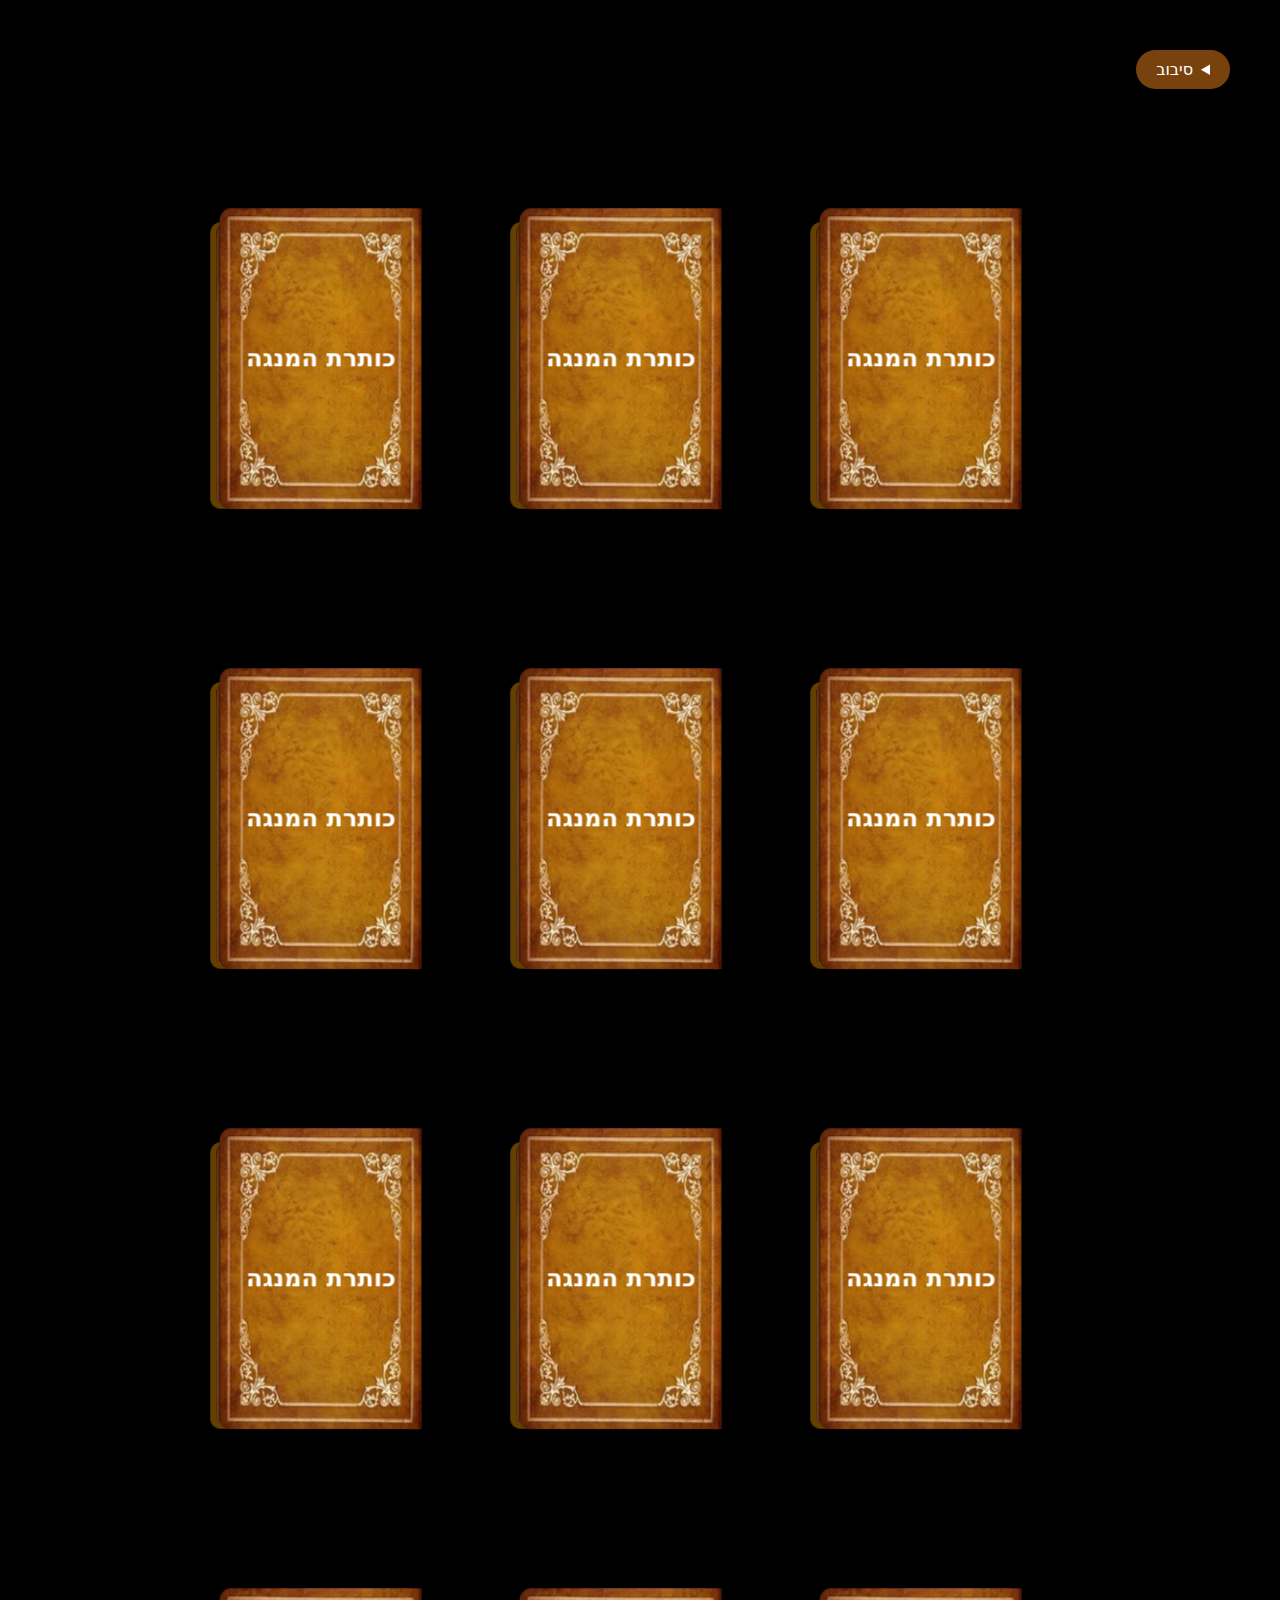
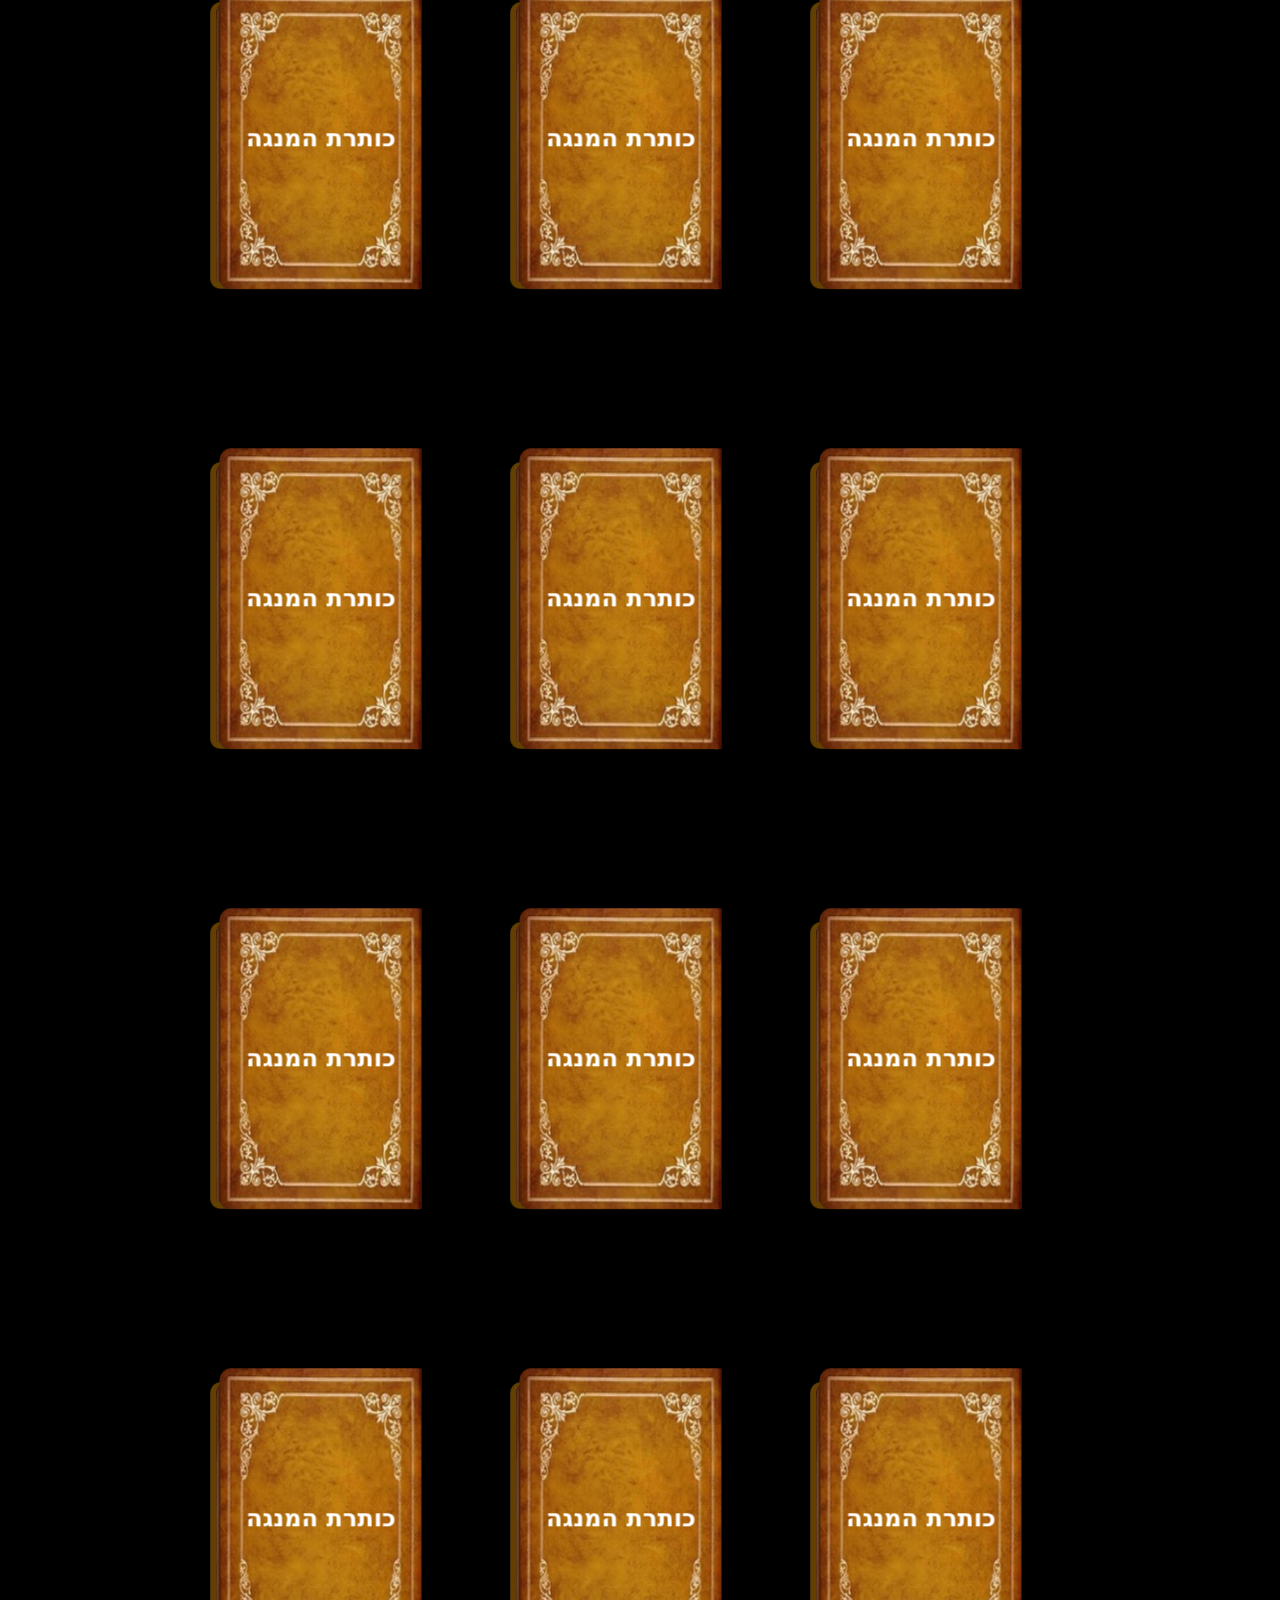
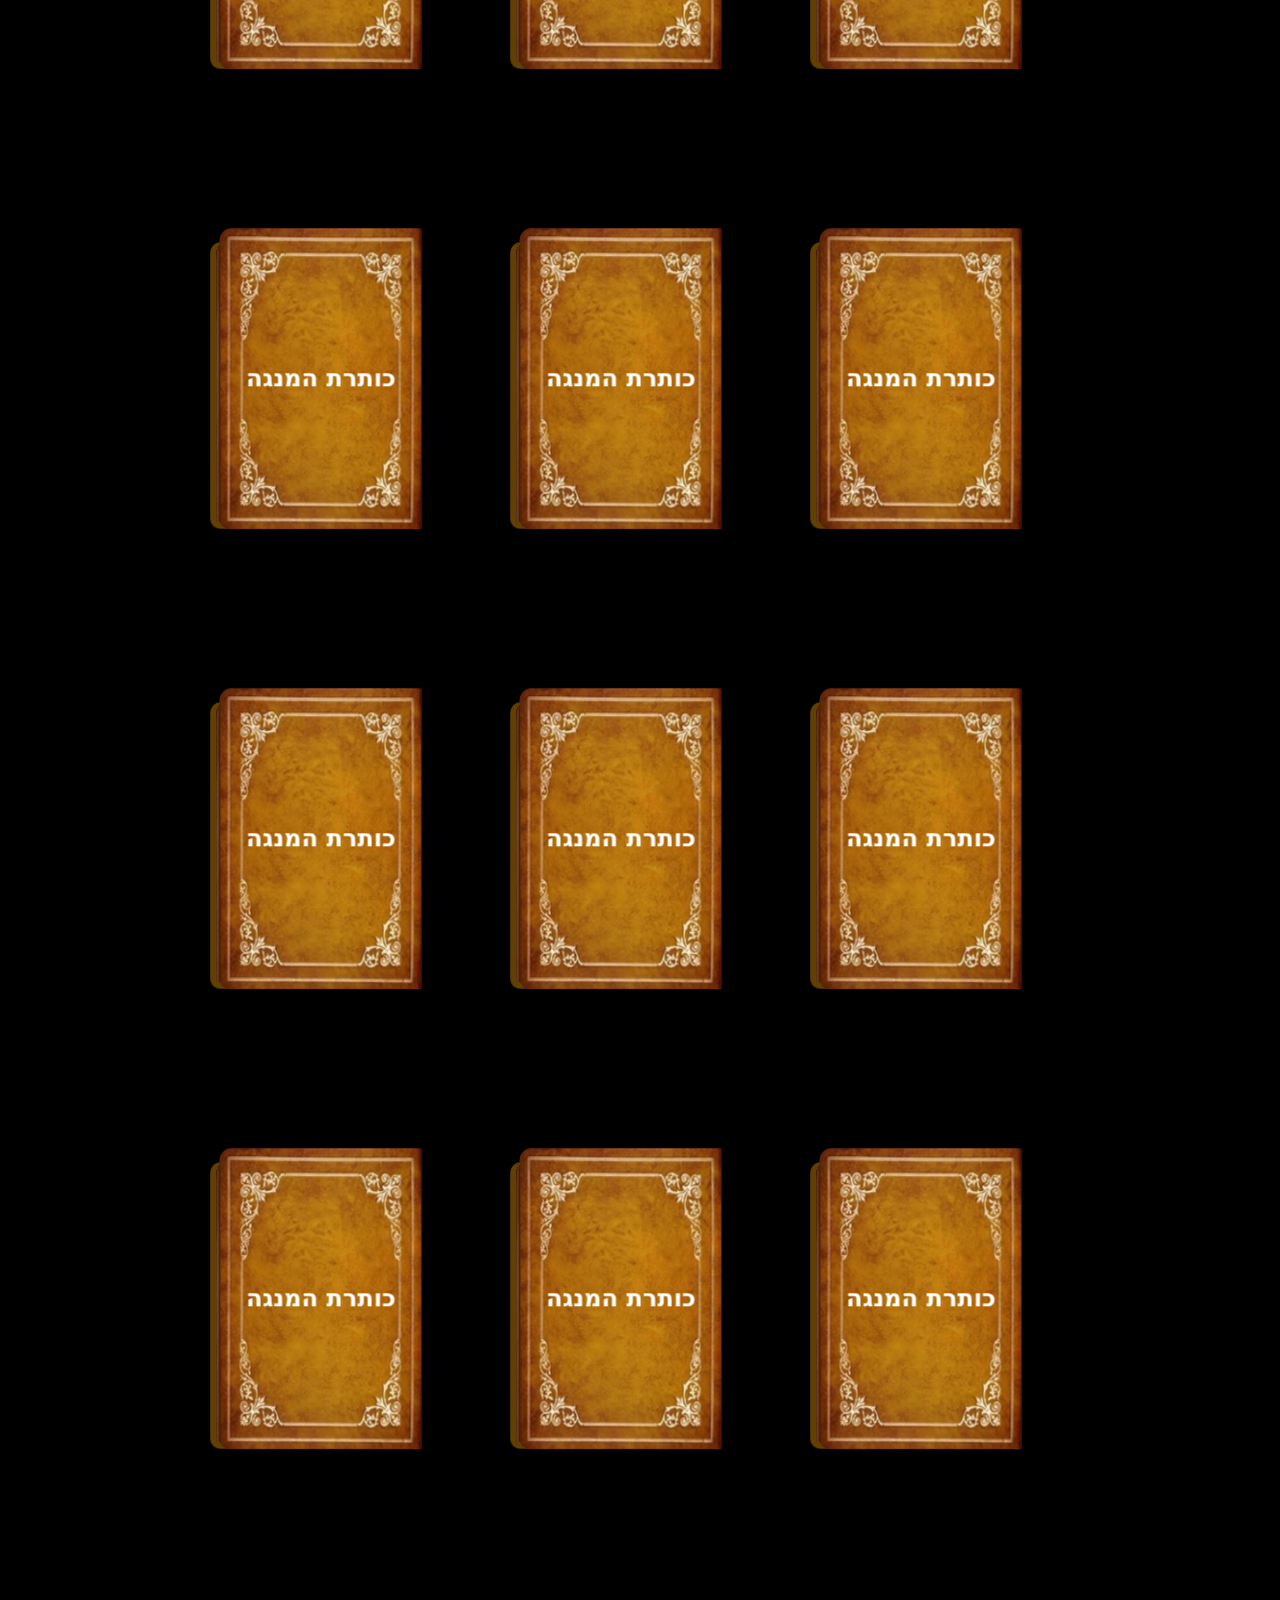
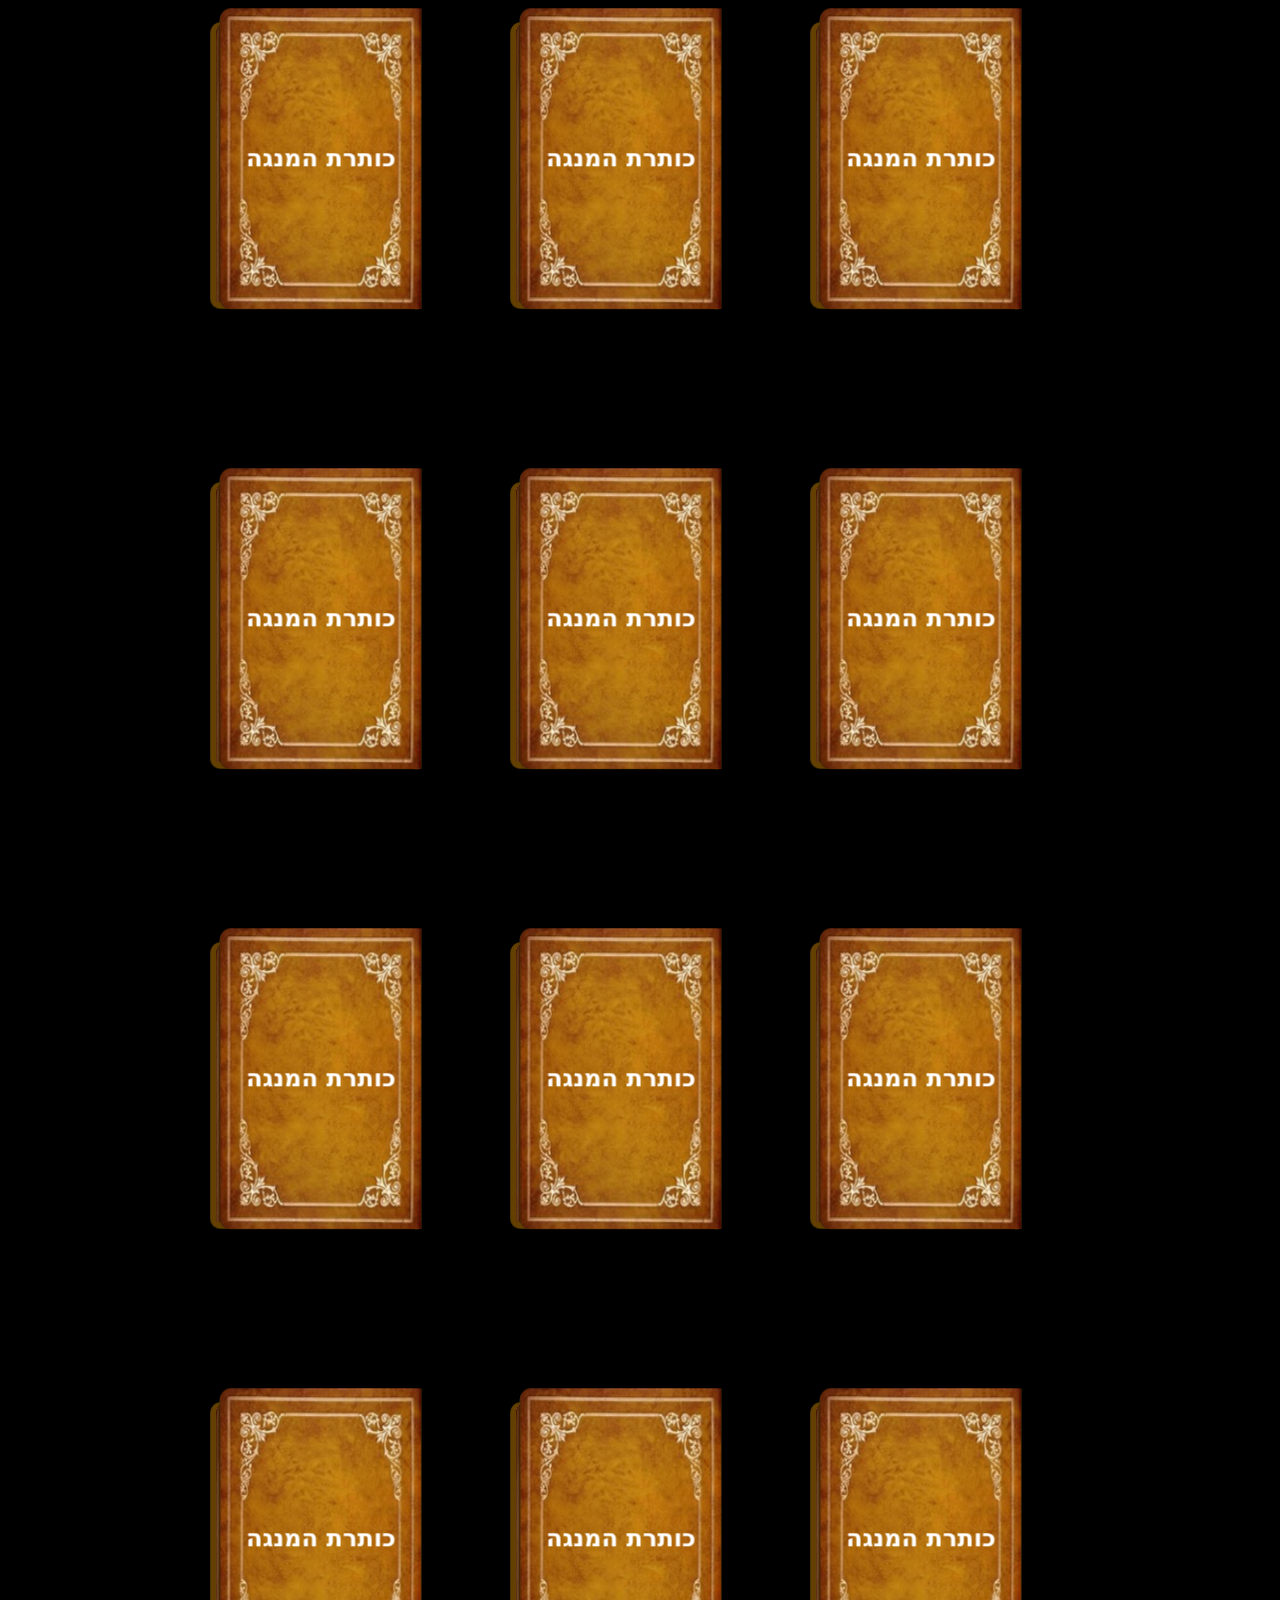
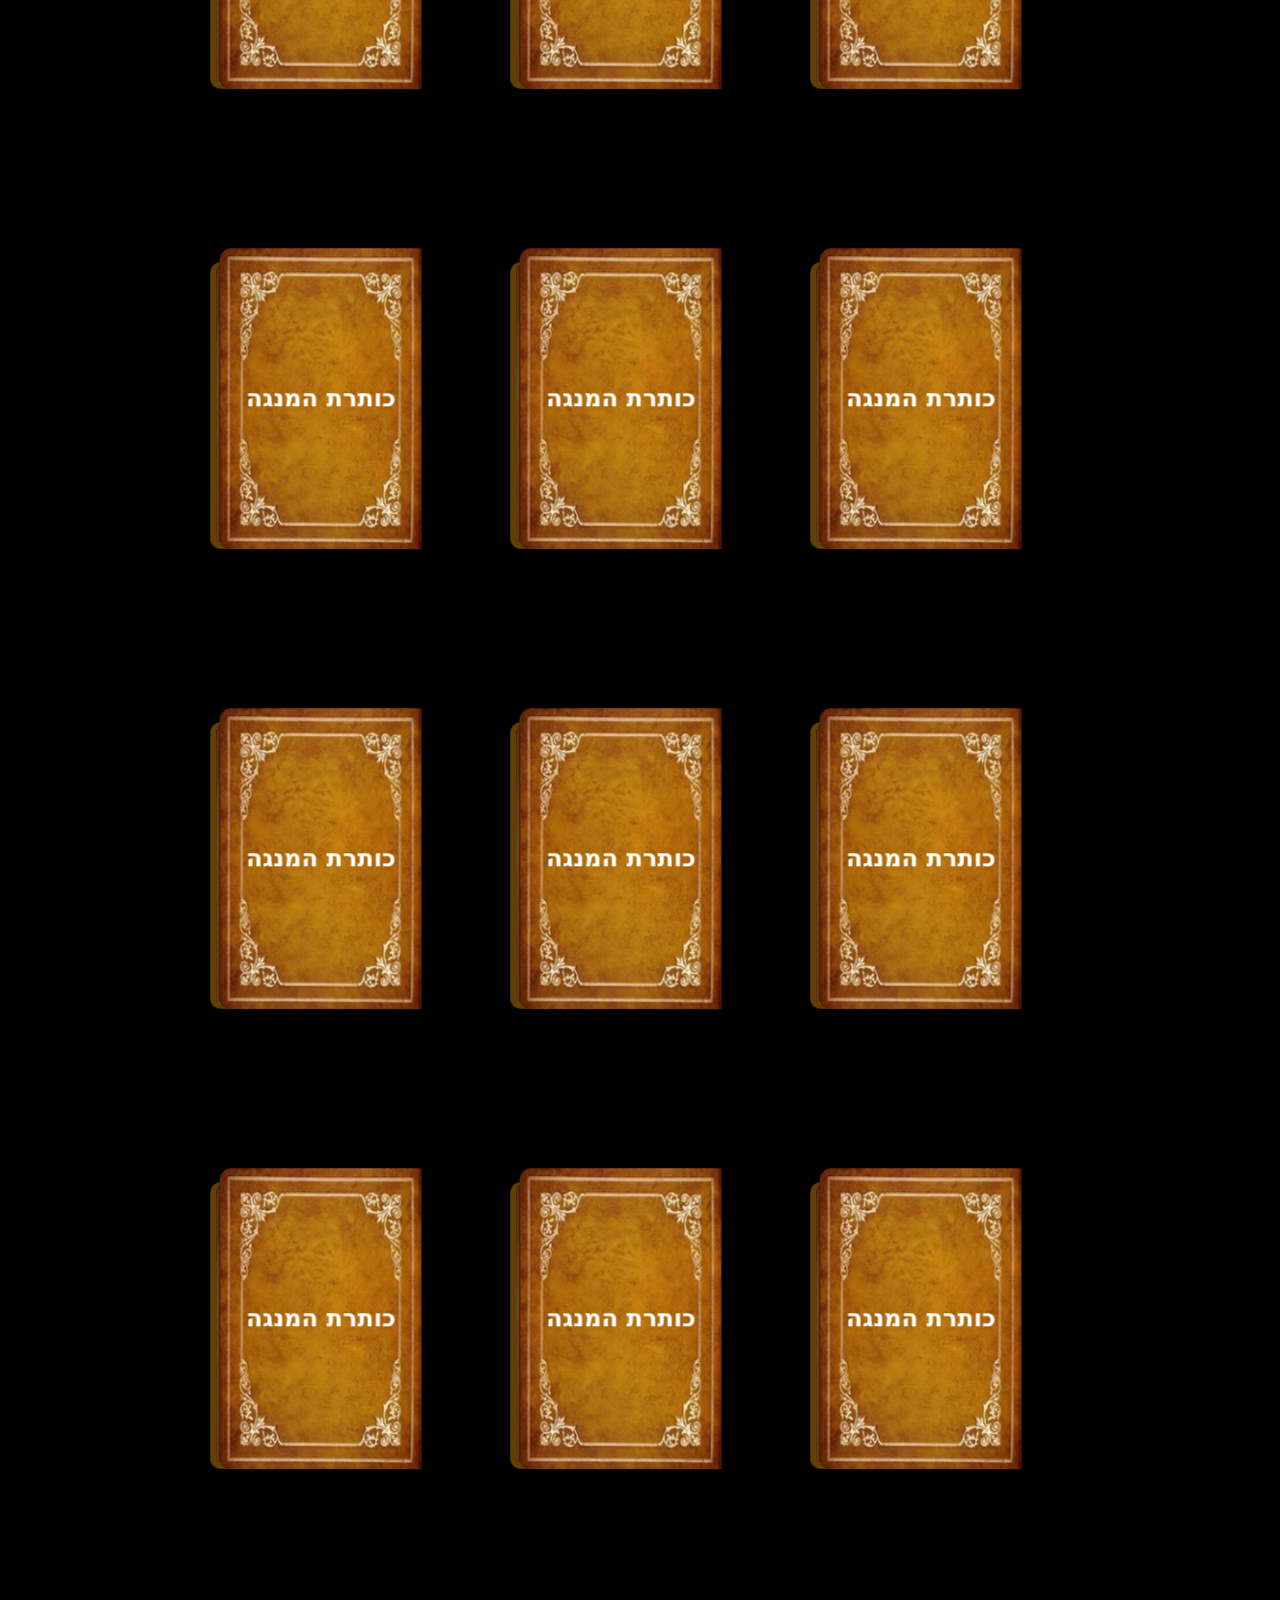
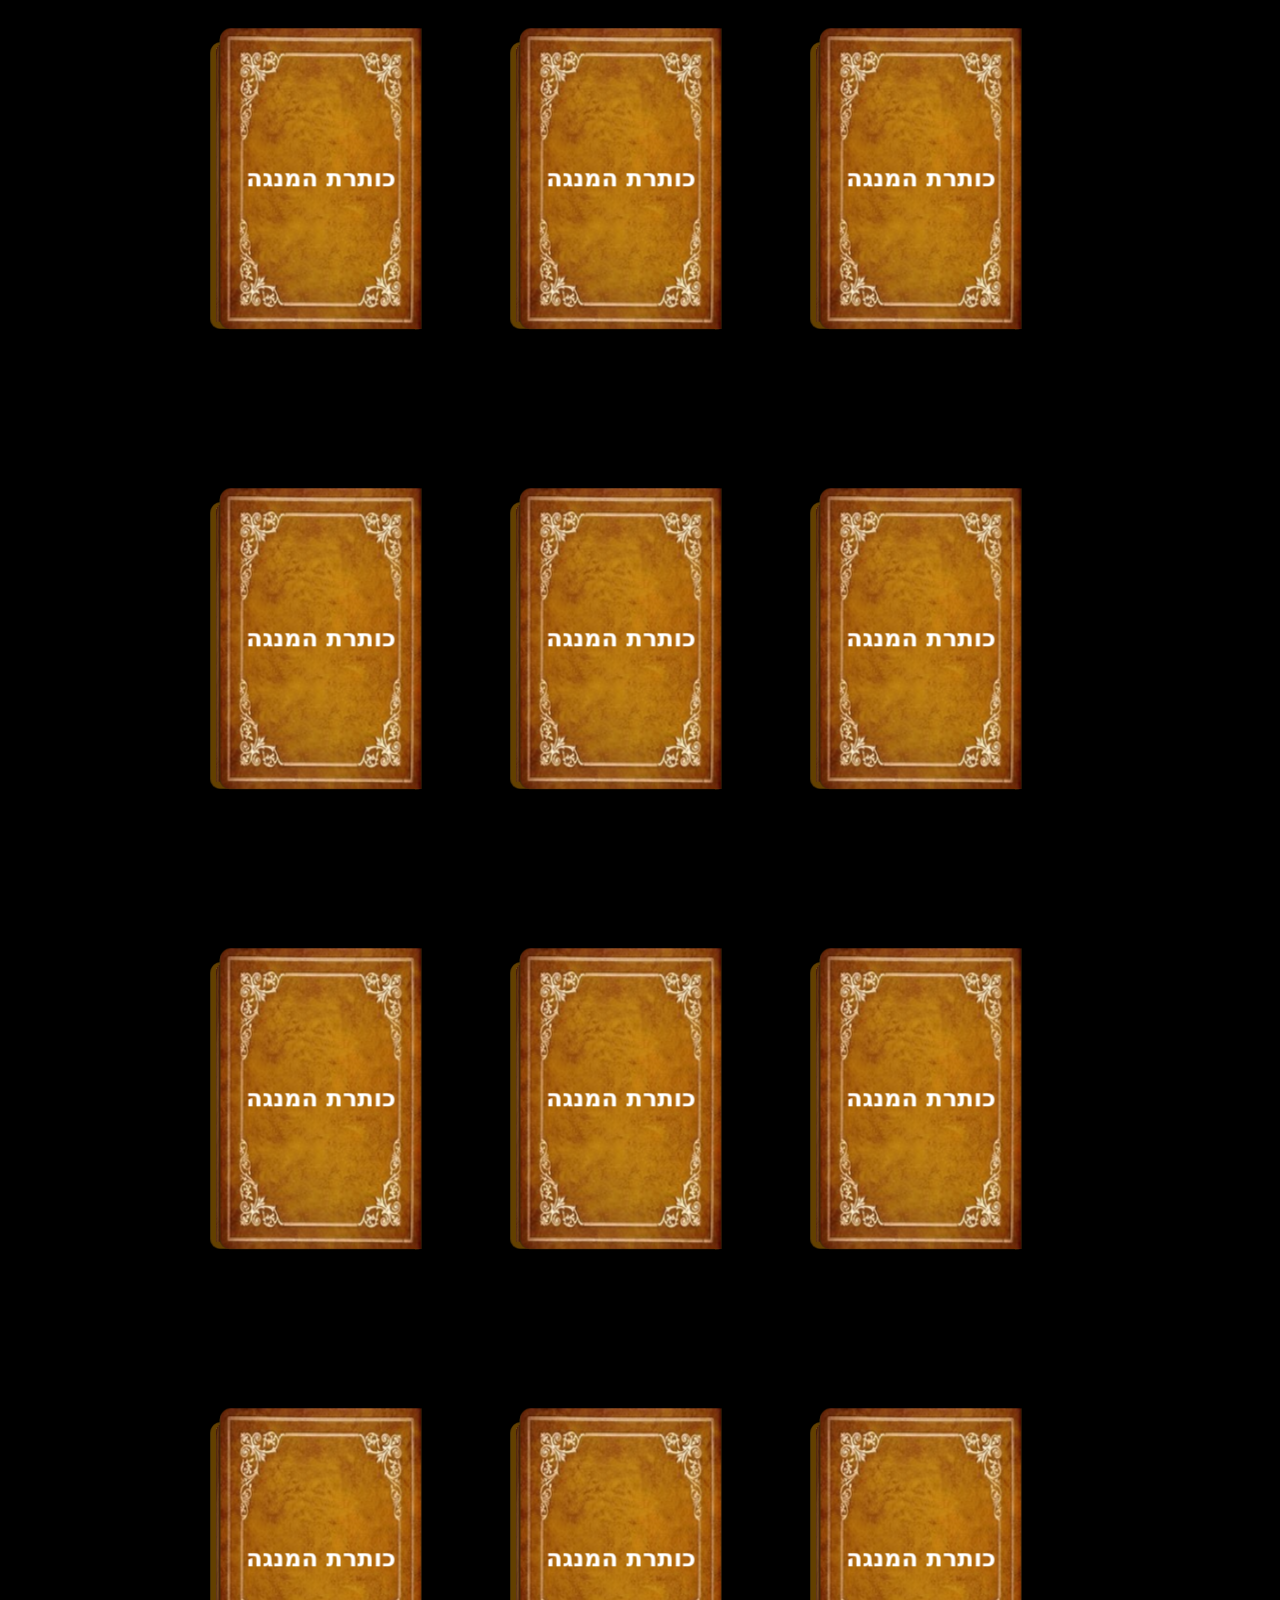
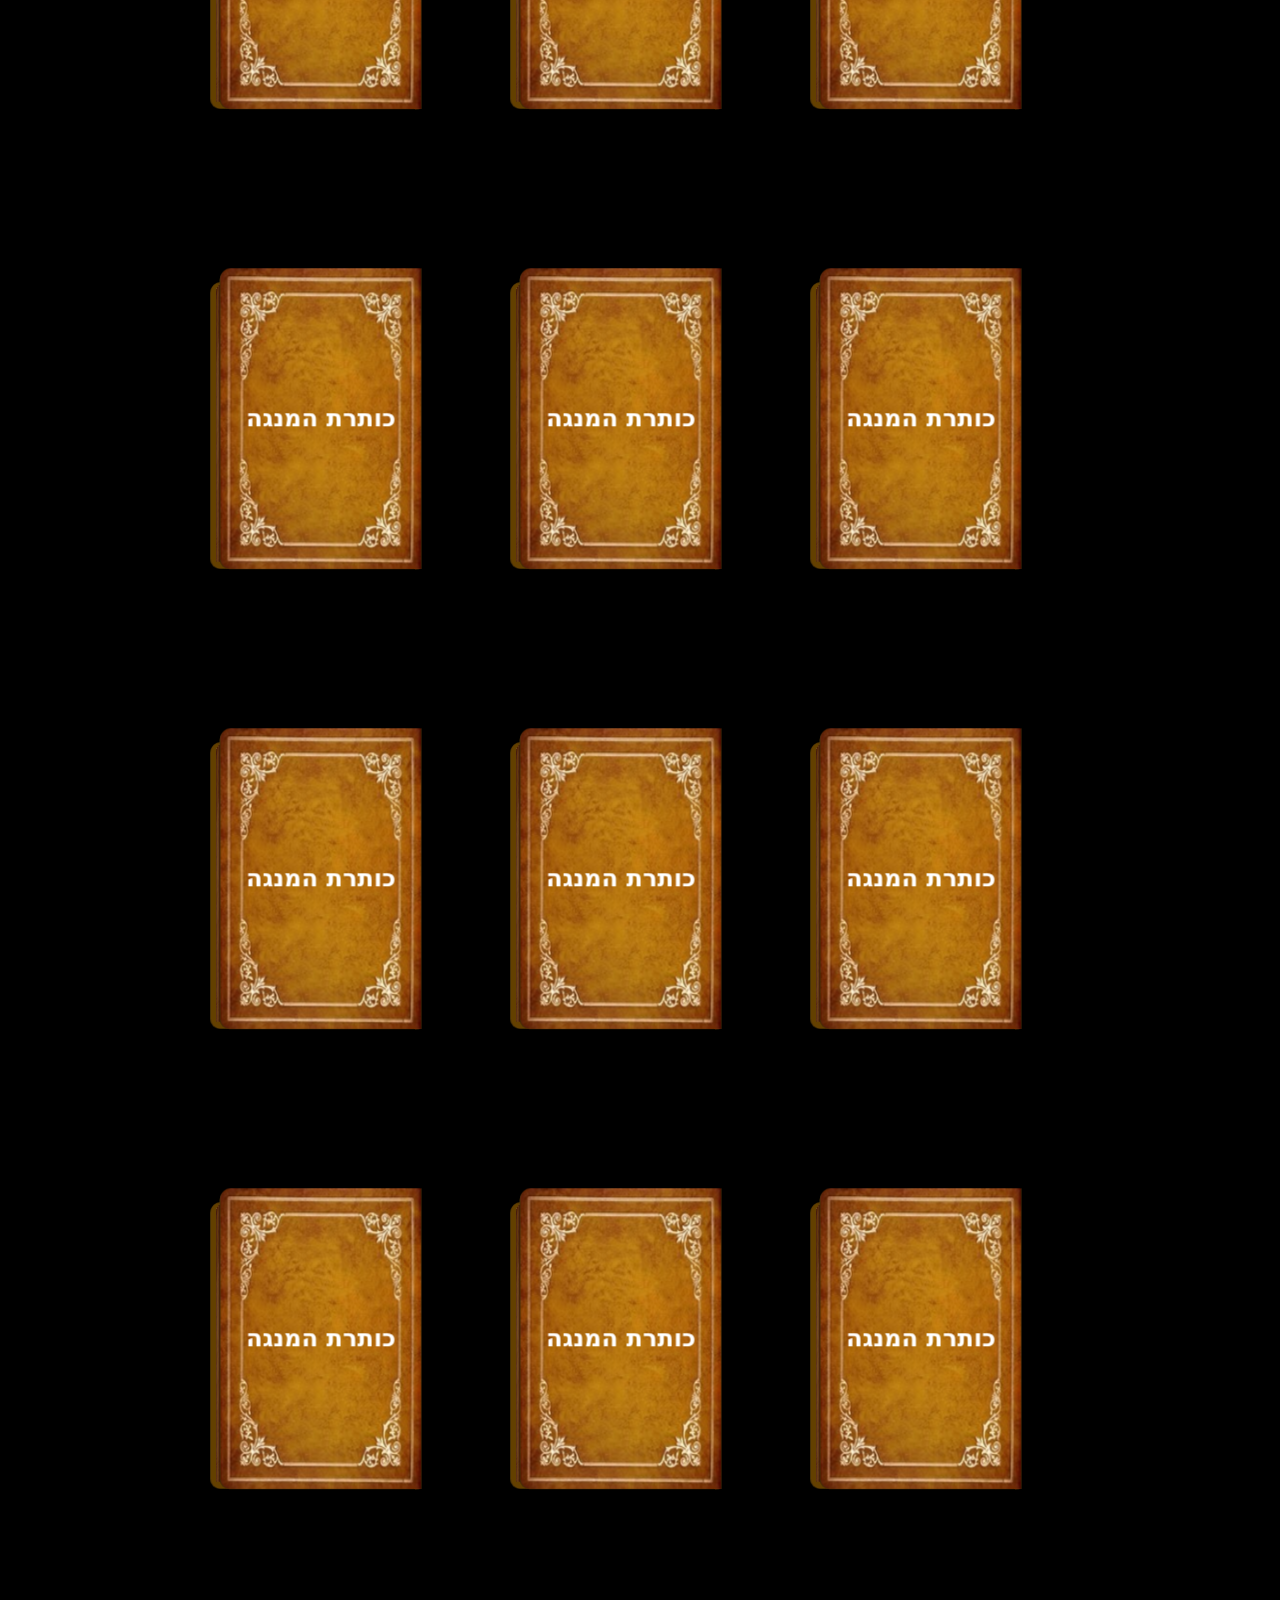
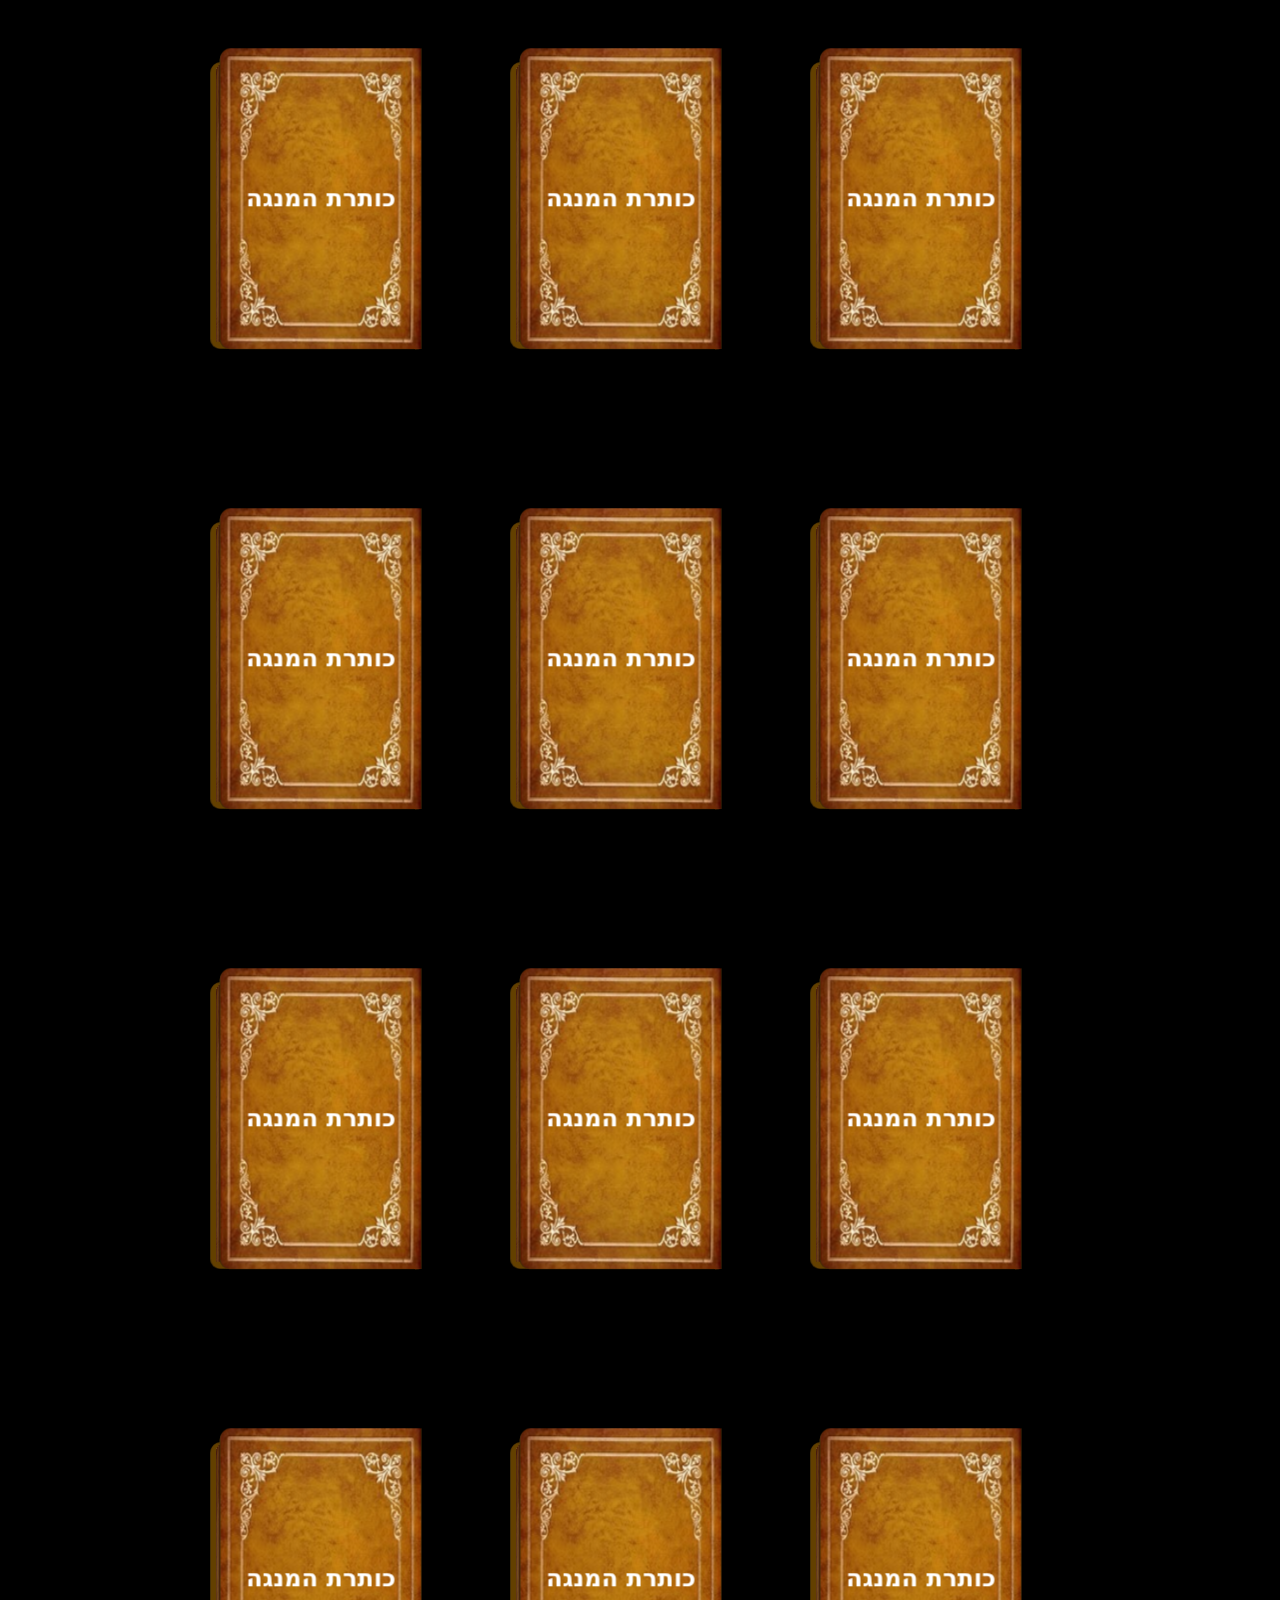
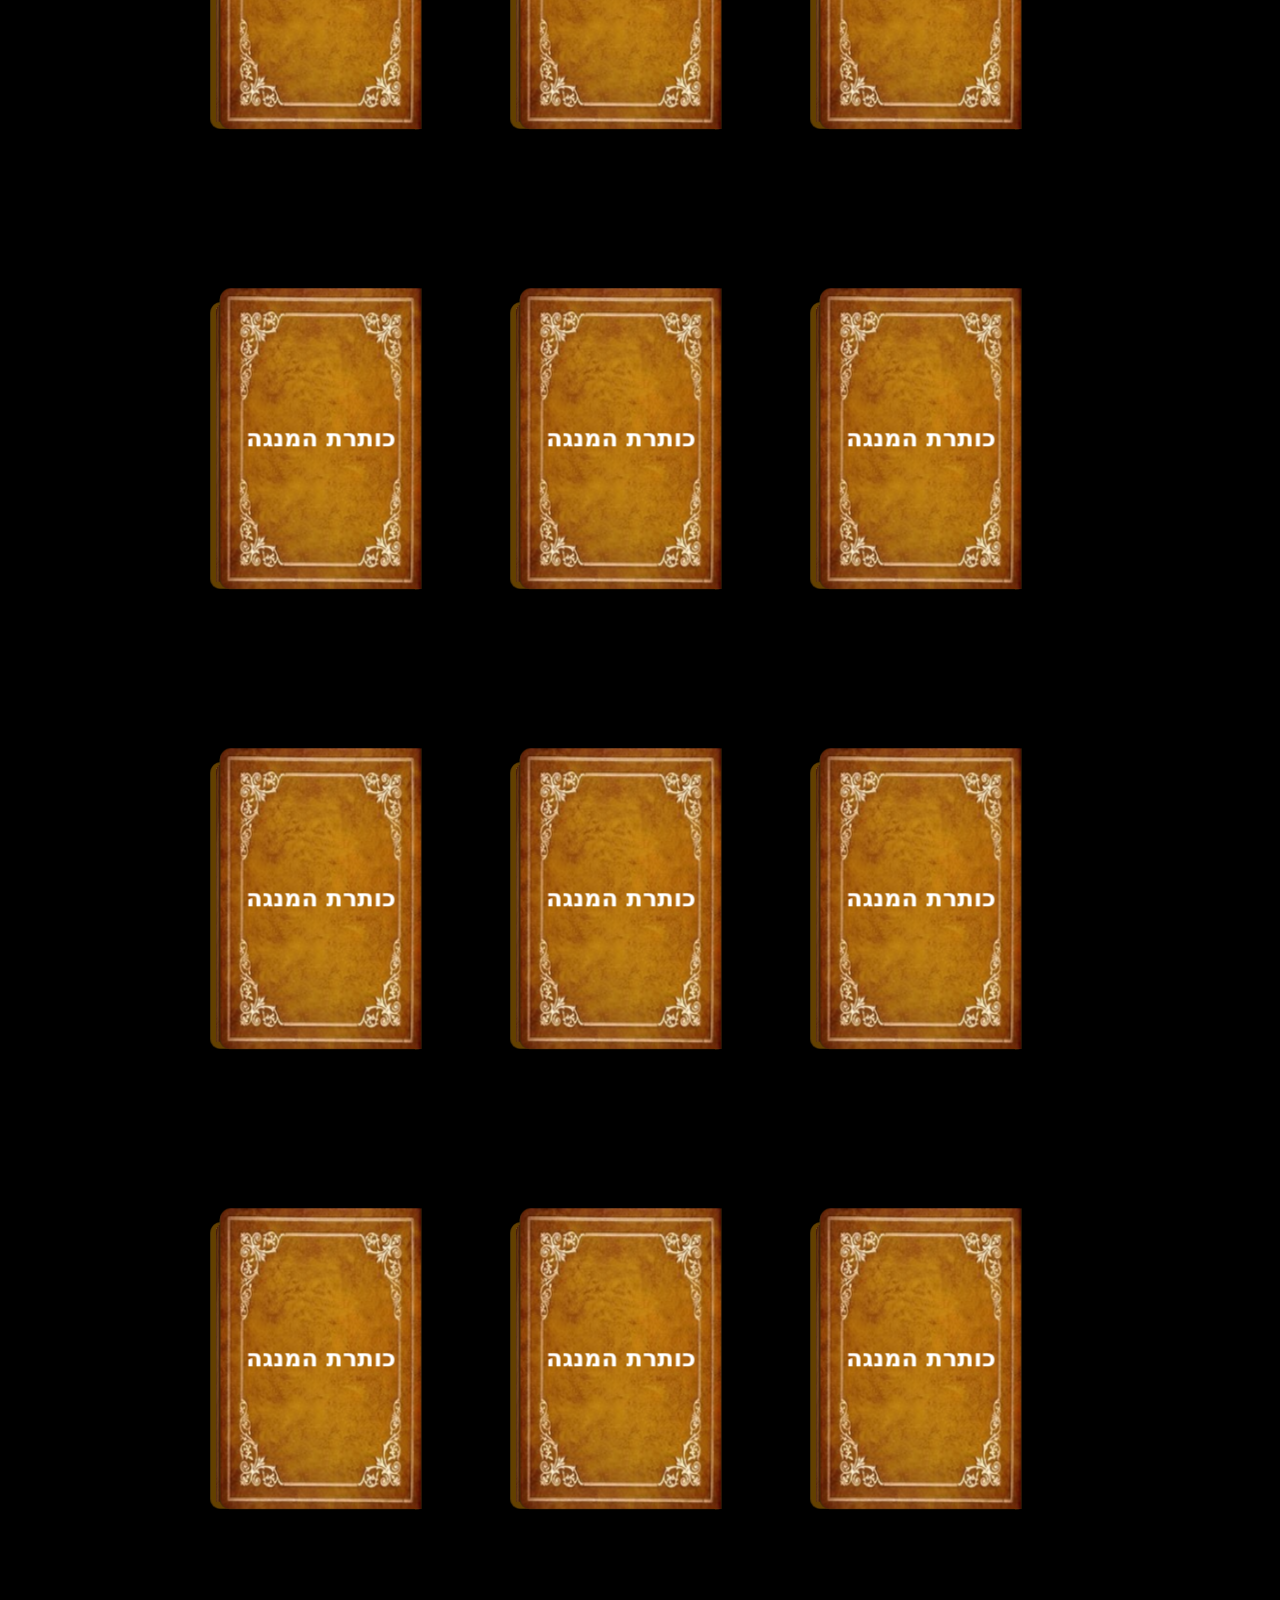
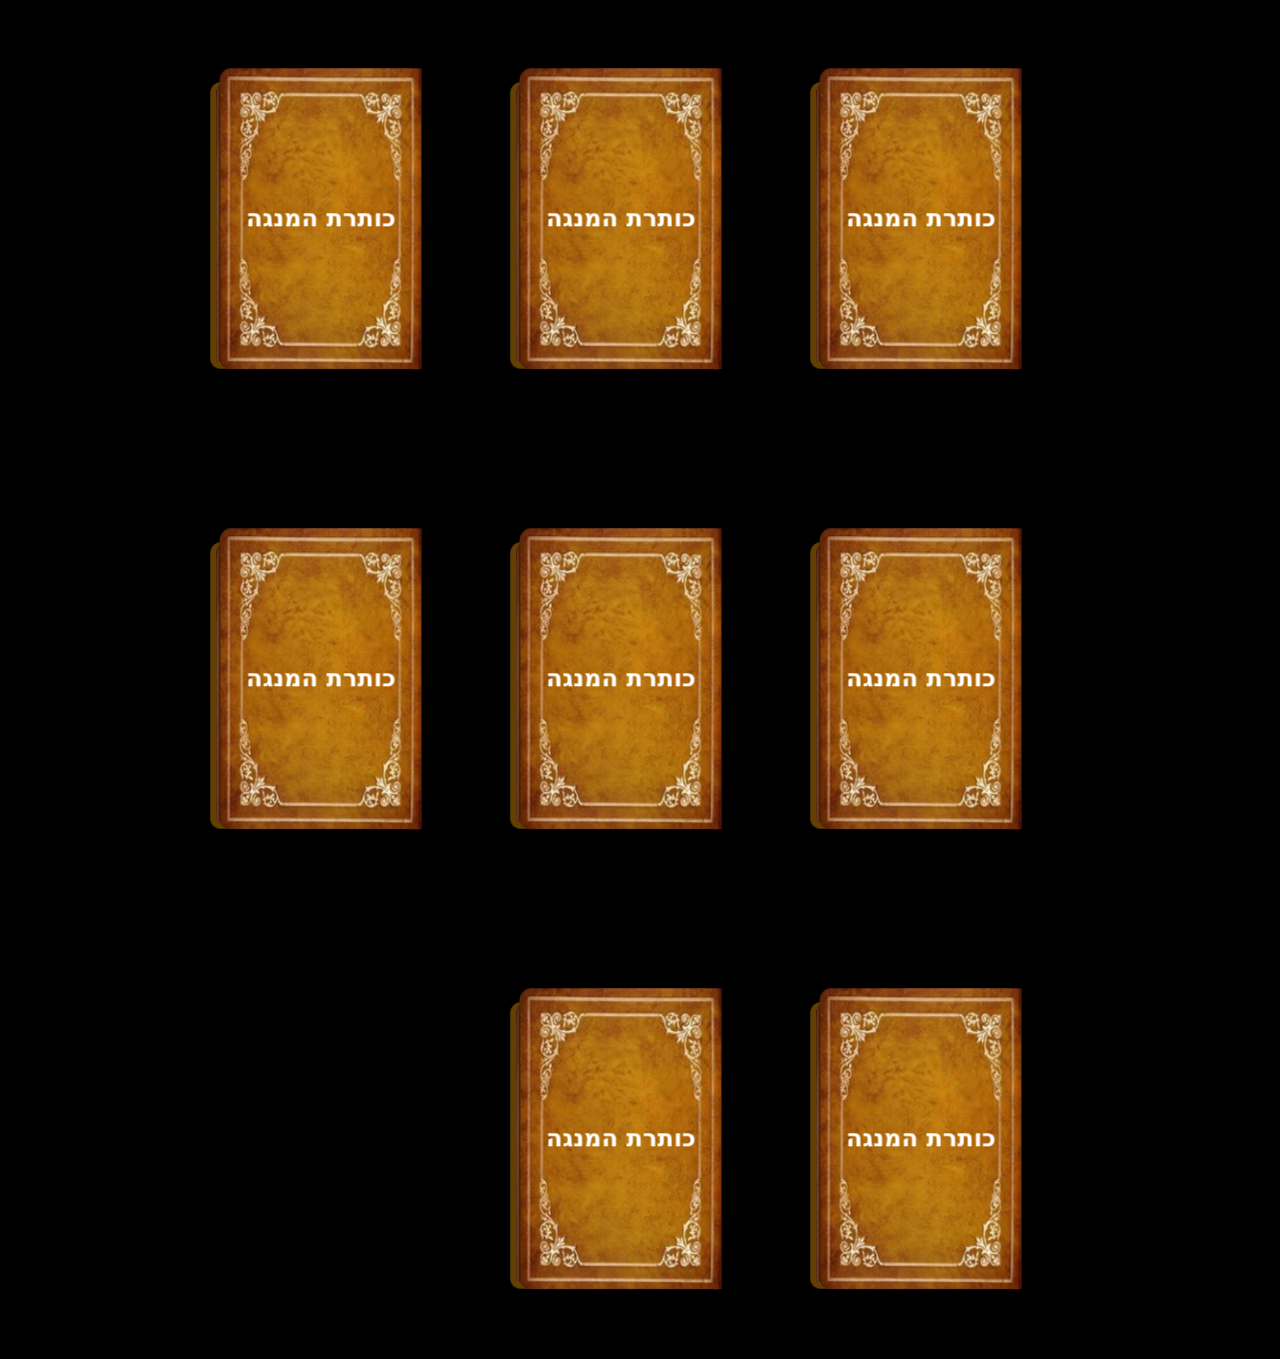
<file: index.html>
<!DOCTYPE html>
<html lang="en">
<head>
    <meta charset="UTF-8">
		<meta name="viewport" content="width=device-width, initial-scale=1.0"> 
    <link rel="stylesheet" type="text/css" href="./style.css?v=3" />
    <title>Document</title>
</head>
<body>
    <div id="change-rotate3d"></div>
    <div id="books" class="books">
        <article class="article-book">
          <div class="book">
            <div class="page cover-front">
              <div class="face front">
                <header>
                  <h1>כותרת המנגה</h1>
                </header>
              </div>
              <div class="face back"></div>
              <div class="face right"></div>
              <div class="face left"></div>
              <div class="face top"></div>
              <div class="face bottom"></div>
              <div class="face x"></div>
            </div>
            <div class="page cover-back">
              <div class="face front"></div>
              <div class="face back"></div>
              <div class="face right"></div>
              <div class="face left"></div>
              <div class="face top"></div>
              <div class="face bottom"></div>
              <div class="face x"></div>
            </div>
            <div class="page cover-right">
              <div class="face front"></div>
              <div class="face back"></div>
              <div class="face right"></div>
              <div class="face left"></div>
              <div class="face top"></div>
              <div class="face bottom"></div>
              <div class="face x"></div>
            </div>
            <div class="page one-page img-page">
              <div class="face front"></div>
              <div class="face back content">
                <img src="./img/demo.jpg" alt="" height="90%" width="90%">
              </div>
              <div class="face right"></div>
              <div class="face left"></div>
              <div class="face top"></div>
              <div class="face bottom"></div>
              <div class="face x"></div>
            </div>
            <div class="page one-page page-1">
              <div class="face front content">
                <main>
                  <h1>כותרת</h1>
                  <p>פרטים</p>
                </main>
              </div>
              <div class="face back"></div>
              <div class="face right"></div>
              <div class="face left"></div>
              <div class="face top"></div>
              <div class="face bottom"></div>
              <div class="face x"></div>
            </div>
        </div>
        </article>
      </div>

      <script>
        const oneBookPage = document.querySelector('.one-page');

        
        function loadChangeRotate3d() {
          // (A) FETCH
          fetch("./change-rotate3d.html?v=1")
        
          // (B) RETURN THE RESULT AS TEXT
          .then(res => {
            if (res.status != 200) { throw new Error("Bad Server Response"); }
            return res.text();
          })
        
          // (C) PUT LOADED CONTENT INTO <DIV>
          .then(html => document.getElementById("change-rotate3d").innerHTML = html)
        
          // (D) HANDLE ERRORS - OPTIONAL
          .catch(err => console.error(err));
        }
        loadChangeRotate3d();

        function changeRange(){
        const x = document.getElementById("rangeX").value;
        const y = document.getElementById("rangeY").value;
        const z = document.getElementById("rangeZ").value;
        const a = document.getElementById("rangeDeg").value;
        const elements = document.getElementsByClassName('book');
        for (const e of elements) {
          e.style.transform=`rotate3d(${x}, ${y}, ${z}, ${a}deg)`;
          // console.log(x,y,z,a);

        }
        
        // transform: rotate3d(1, 1, 1, 45deg);
        }
        // copy book
        const book = document.querySelector('.article-book');
        for (let i = 0; i < 100; i++) {
          const cloneBook = book.cloneNode(true);
          book.after(cloneBook)   
        }
      </script>
</body>
</html>
</file>
<file: style.css>
html, html * {font-family: system-ui,-apple-system,"Segoe UI",Roboto,"Helvetica Neue","Noto Sans","Liberation Sans",Arial,sans-serif,"Apple Color Emoji","Segoe UI Emoji","Segoe UI Symbol","Noto Color Emoji";}

html,body,.output{
    height: 100%;
    margin: 0;
    background:black;

}
.books {
    direction: rtl;
    display: flex;
    flex-wrap: wrap;
    gap: 20px;
    margin: 20px 200px 20px 120px;
    justify-content: flex-start;
}
.article-book {
    perspective: 1000px;
    perspective-origin: -200px 300px;
    margin: 60px 60px 60px 20px;
    direction: ltr;

}

.face.content {
    display: flex;
    flex-direction: column;
    justify-content: center;
    align-items: center;
}
:is(.cover-front, .cover-back) .face{
    background-color: rgb(70, 49, 10);
}
 .cover-back .front{
    background: rgb(99, 64, 0);
}
.cover-front .front{
    background-image: url('./img/brown-leather-book-cover.jpg');
}
.page.cover-back{
    transform: translateZ(calc(-1 * var(--width-book)));
}
.page.cover-right{
    transform: rotateY(90deg) translateX(calc(var(--width-book) / 2)) translateZ(calc( ( var(--width-page) -  var(--width-width) ) / 2 ));
    --width: var(--width-book);
    --border-radius:0px;   

}
.page.cover-right .face{
    background: #884508;
}
.page.one-page{
    transform: translateZ(-3px);
    --width-width: 1px;
    --height: calc(var(--height-page) - 15px);
    --width: calc(var(--width-page) - 3px);
    --border-radius:0px;
}
.page.one-page .face{
    background: #240000;
}
.page.one-page .back{
    /* background: #ffffff; */
    background-image: url('./img/page.jpg');
    background-size: cover;

}
.page.one-page .face.front{
    background-image: url('./img/page-left.jpg');
    background-size: cover;

}
.page.page-1{
    transform: translateZ(calc(-0.5 * var(--width-width)));
    --width-width: var(--width-book);
    --width: calc(var(--width-page) - 10px);
}
.page.page-1 .left{
    background-image: url('./img/pages.jpg');
}
.page.page-1 :is(.top, .bottom){
    background-image: url('./img/pages-rotate.jpg');

}
.cover-front{
    transform-origin: calc( var(--width) / 2);
    transition: transform 1.5s 0.01s;
}
.book:hover .cover-front{
    transform:rotateY(180deg);
    transition: transform 1.5s;

}
.img-page{
    transform-origin: calc(var(--width) / 2);
    transition: transform 1.5s ;
    transform:rotateY(0deg)  translateZ(-3px);
}
.book:hover .img-page {
    transform: rotateY(180deg) translate3d(5px, 0px, -3px);
    transition: transform 1.5s 0.01s ;

}

/* .books{
    padding: 0px 120px;
    transition: padding 1.5s;
} 
.books:has(.book:hover){
    padding: 0px;
} */

.book{
    transform-style: preserve-3d;
    backface-visibility: visible;

    --width-book: 50px;
    --height-page: 300px;
    --width-page: 200px;
    width: 0px;
    height: var(--height-page);
    margin: 10px calc((var(--width-page) / 2));
    display: flex;
}

.page {
    --height:var(--height-page);
    --width: var(--width-page);
    --width-width: 5px;
    --border-radius:10px;   

    transform-style: preserve-3d;
    backface-visibility: visible;

    display: flex;
    align-items: center;
    justify-content: center;

}

.face {
    display: flex;
    align-items: center;
    justify-content: center;
    text-align: center;
    color: #fff; 
    font-size: 12px;
    font-weight: normal;
    position: absolute;
    backface-visibility: visible;
    background: rgb(99, 64, 0);
}
.front {
    background: rgb(70, 49, 10);
    /* background: rgba(90,90,90,.7); */
    background-size: var(--width) var(--height);
    transform: translateZ(calc(var(--width-width) / 2));
    height: var(--height);
    width: var(--width);
    border-radius: var(--border-radius) 0 0 var(--border-radius);

}

.back {
    /* background: rgba(0,210,0,.7); */
    transform: rotateY(180deg) translateZ(calc(var(--width-width) / 2));
    height: var(--height);
    width: var(--width);
    border-radius:0 var(--border-radius) var(--border-radius) 0;
}

.right {
    /* background: rgba(210,0,0,.7); */
    transform: rotateY(90deg) translateZ(calc(var(--width) / 2));
    height: var(--height);
    width: var(--width-width);
}

.left {
    /* background: rgba(0,0,210,.7); */
    transform: rotateY(-90deg) translateZ(calc(var(--width) / 2));
    height: calc( var(--height) - (var(--border-radius) * 2));
    width: var(--width-width);
}

.top {
    /* background: rgba(210,210,0,.7); */
    transform: rotateX(90deg)  translateZ(calc(var(--height) / 2) ) translateX(calc(var(--border-radius) / 2));
    height: var(--width-width);
    width:calc( var(--width) - var(--border-radius));
}

.bottom {
    /* background: rgba(210,0,210,.7); */
    transform: rotateX(-90deg) translateZ(calc(var(--height) / 2)) translateX(calc(var(--border-radius) / 2));
    height: var(--width-width);
    width:calc( var(--width) - var(--border-radius));
}
.x{
    /* background: #ffffff; */
    transform: rotateX(90deg) rotateZ(90deg);
    width: calc(var(--width-width) - 1px);
    height: calc(var(--width) - 1px);
    border-radius: 0px;
}

@media screen and (max-width:820px) {
    .page.one-page:not(:has(img, main)){
        display: none;
    }
    .article-book {
        /* perspective-origin: 34px 159px; */
        margin: 0 auto;
        transform: translateX(calc(-50% + 5px));

    }
    .book .cover-front{
        transform:rotateY(180deg);
    
    }

    .book .img-page {
        transform: rotateY(180deg) translate3d(5px, 0px, -3px);
        transform-origin: calc(var(--width) / 2);
    }
    .book{
        transform:translateX(15px) rotate3d(0,1, 0, 1deg);
        margin:none;
        width: calc(var(--width) * 2);
        
        
    }
    .books {
        display: flex;
        flex-wrap: nowrap;
        flex-direction: column;
        align-items: center;
        margin: 0;
    }


 }

#change-rotate3d {
    color: white;
    margin: 50px 50px 50px auto;
    background: #78420f;
    border-radius: 20px;
    width: max-content;
}
#change-rotate3d summary{
    padding: 10px 20px;

}
#change-rotate3d>details>div{   
    padding: 10px 20px;
}
</file>
